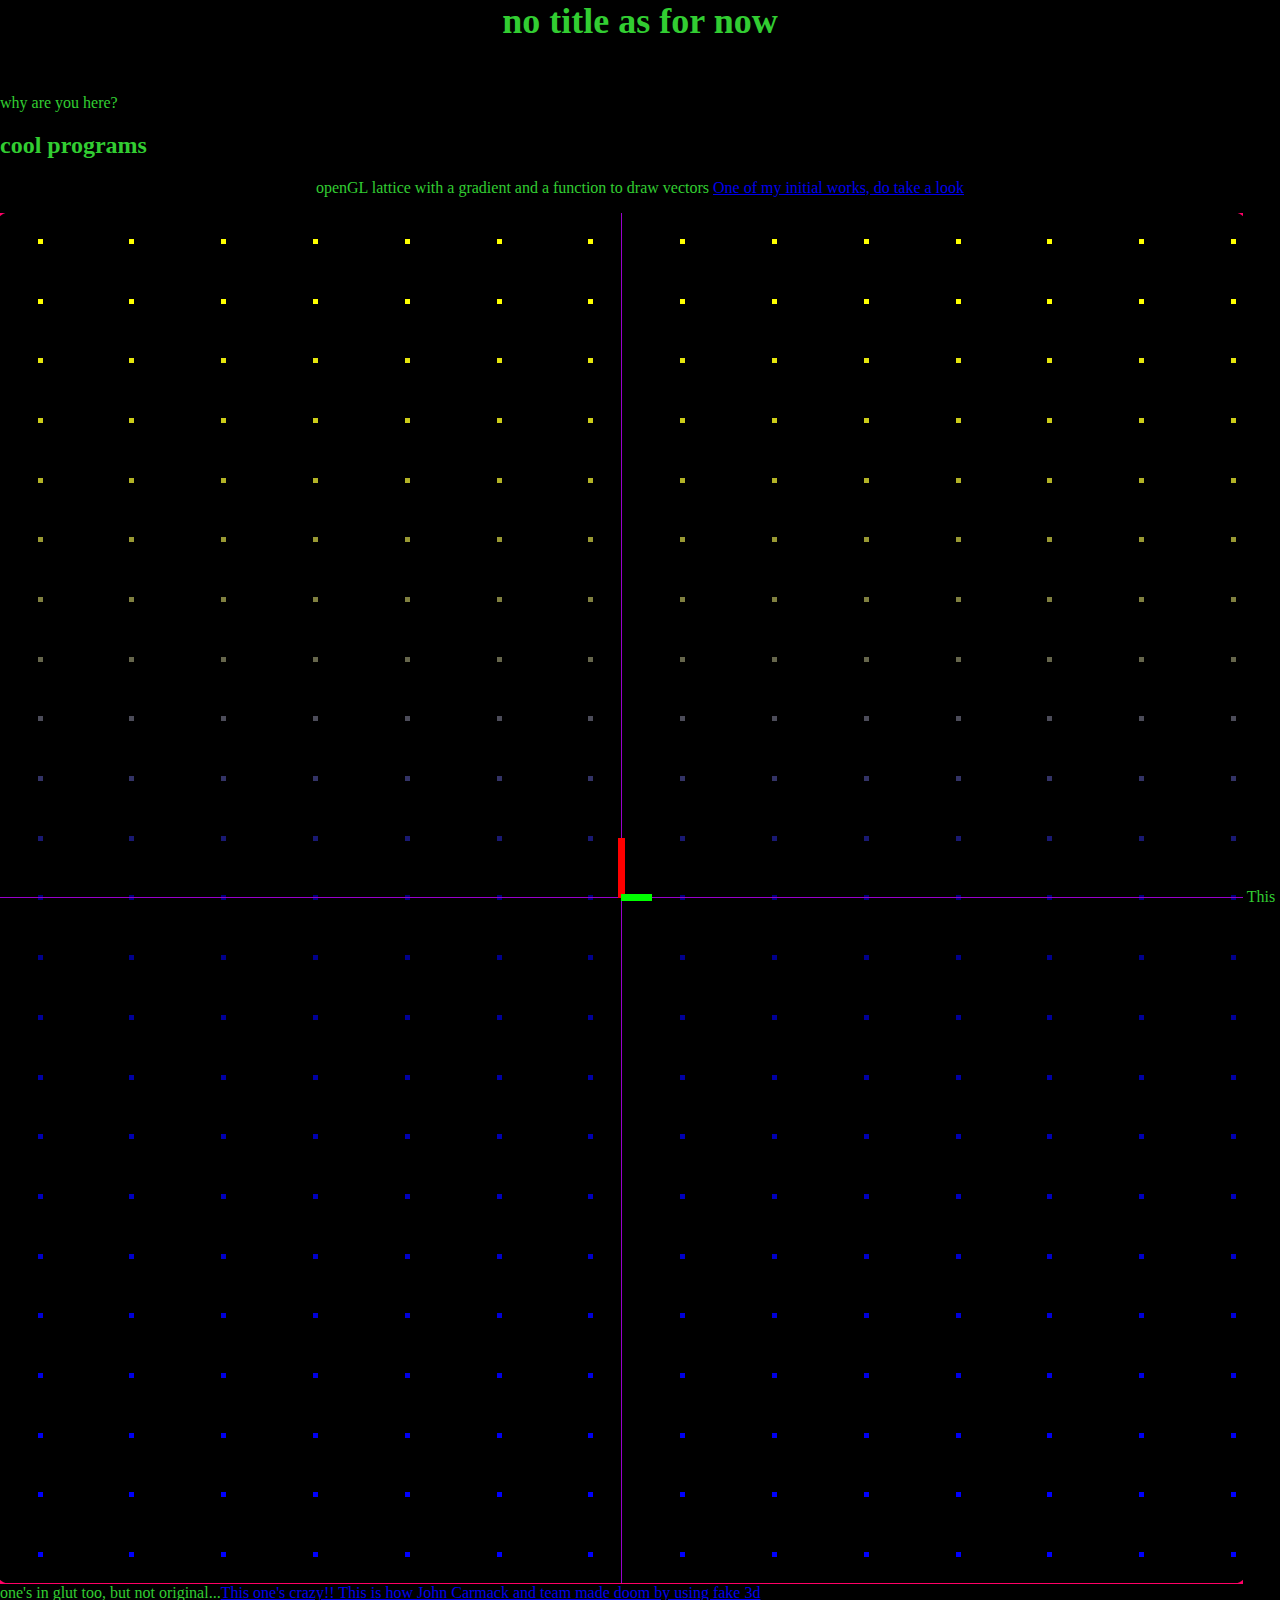
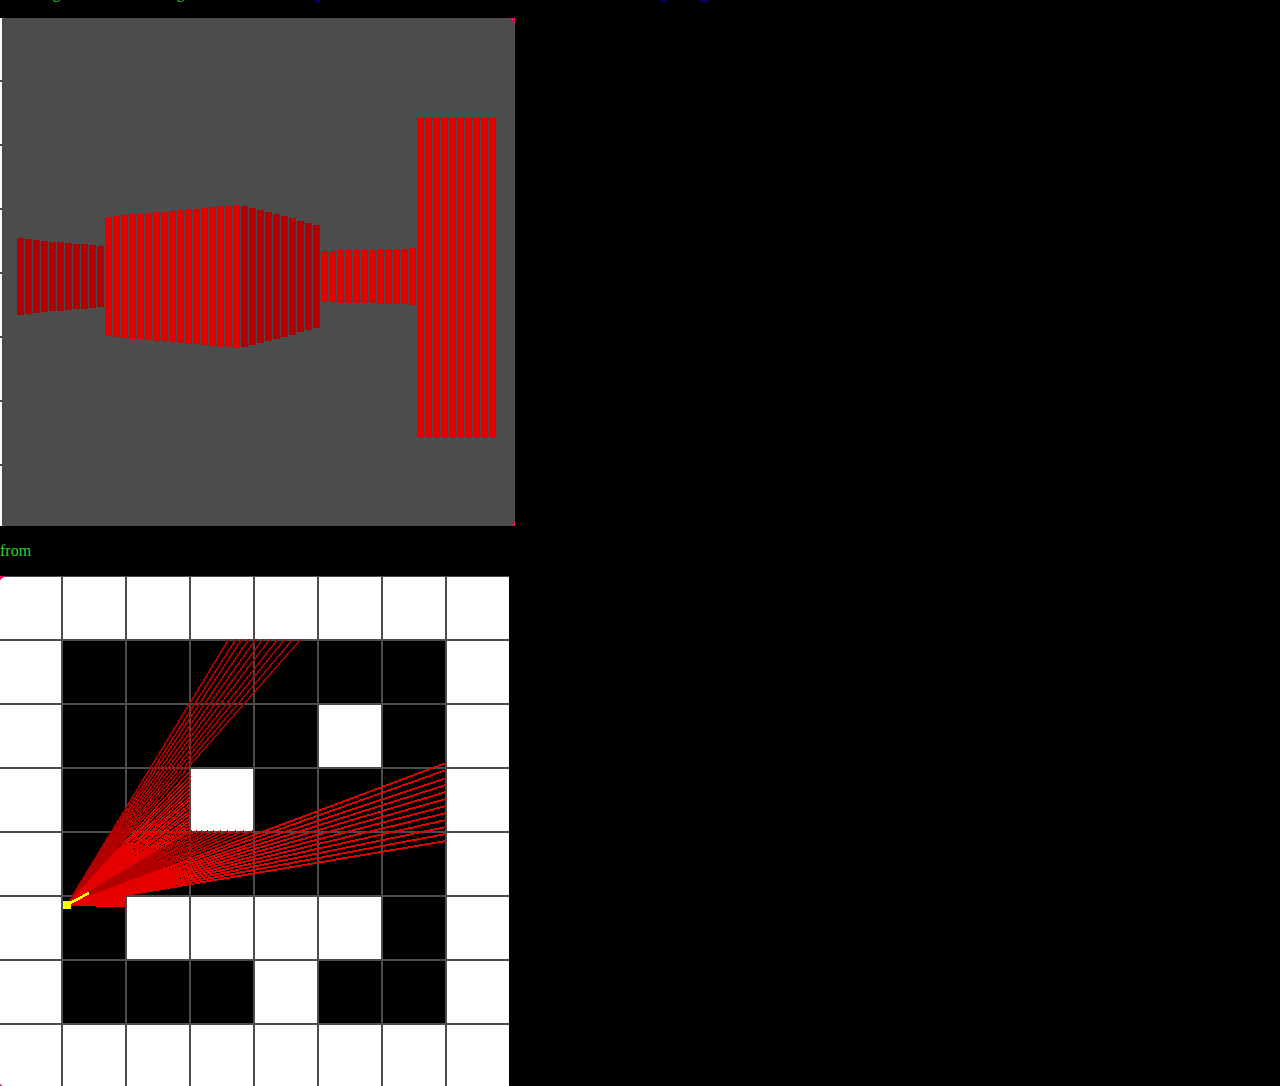
<file: index.html>
<html>
	<head>
		<title>collection2</title>
		<link rel="stylesheet" href="styles.css">
	</head>
	<body> 
		<h1> no title as for now </h1>
		<br> <br>
    <p>why are you here?<p>
    <h2> cool programs </h2>
      <p align="center"> openGL lattice with a gradient and a function to draw vectors <a href="https://github.com/bhu103/swiss-army-katana/blob/main/lattice_opengl.cpp">One of my initial works, do take a look</a></p>
      <img src="pages-resources/plotter-mk1.png"
      <p align="center"> This one's in glut too, but not original...<a href="https://github.com/bhu103/swiss-army-katana/blob/main/doom_mk1.c">This one's crazy!! This is how John Carmack and team made doom by using fake 3d</a></p>
      <img src="pages-resources/doom-mk1-3dView.png">
      <p align = "left"> from </p>
      <img src="pages-resources/doom-mk1-topView.png">
	</body>
</html>
</file>
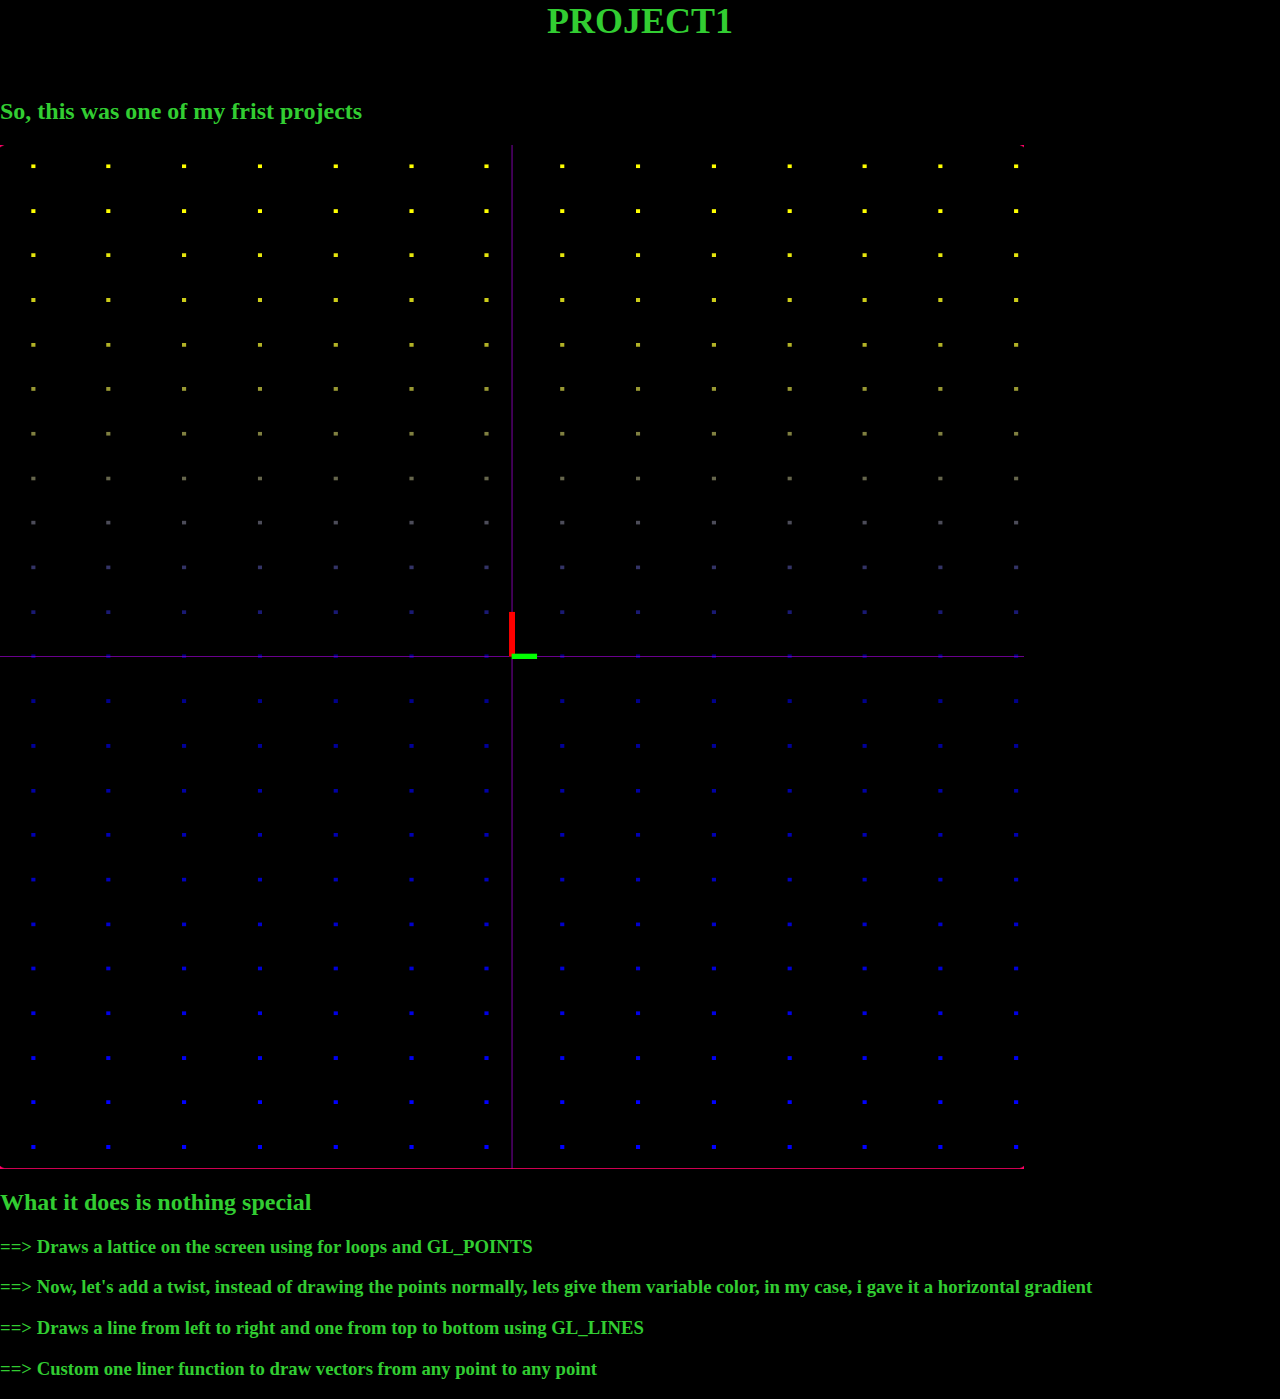
<file: project1.html>
<html>
  <head> 
    <title>PROJECT1</title>
    <link rel="stylesheet" href="styles.css">
  </head>

  <body>
    <h1>PROJECT1</h1>
    <br> <br>
    <h2> So, this was one of my frist projects </h2>
    <img src="pages-resources/plotter-mk1.png" style="width:1024px;height:1024px;"> 
    <h2> What it does is nothing special </h2>
    <h3> ==> Draws a lattice on the screen using for loops and GL_POINTS </h3>
    <h3> ==> Now, let's add a twist, instead of drawing the points normally, lets give them variable color, in my case, i gave it a horizontal gradient </h3>
    <h3> ==> Draws a line from left to right and one from top to bottom using GL_LINES </h3>
    <h3> ==> Custom one liner function to draw vectors from any point to any point</h3>

</html>
</file>
<file: styles.css>
body {
	margin: 0;
	background: black;
	color: #32CD32;
	text-align: left;
}

h1 {
	margin: 0;
	color: #32CD32;
	text-align: center;
	font-size: 36px;
}

p1 {
	margin: 1;
	color: #DC143C;
	text-align: left;
	font-size: 20px;
}
</file>
